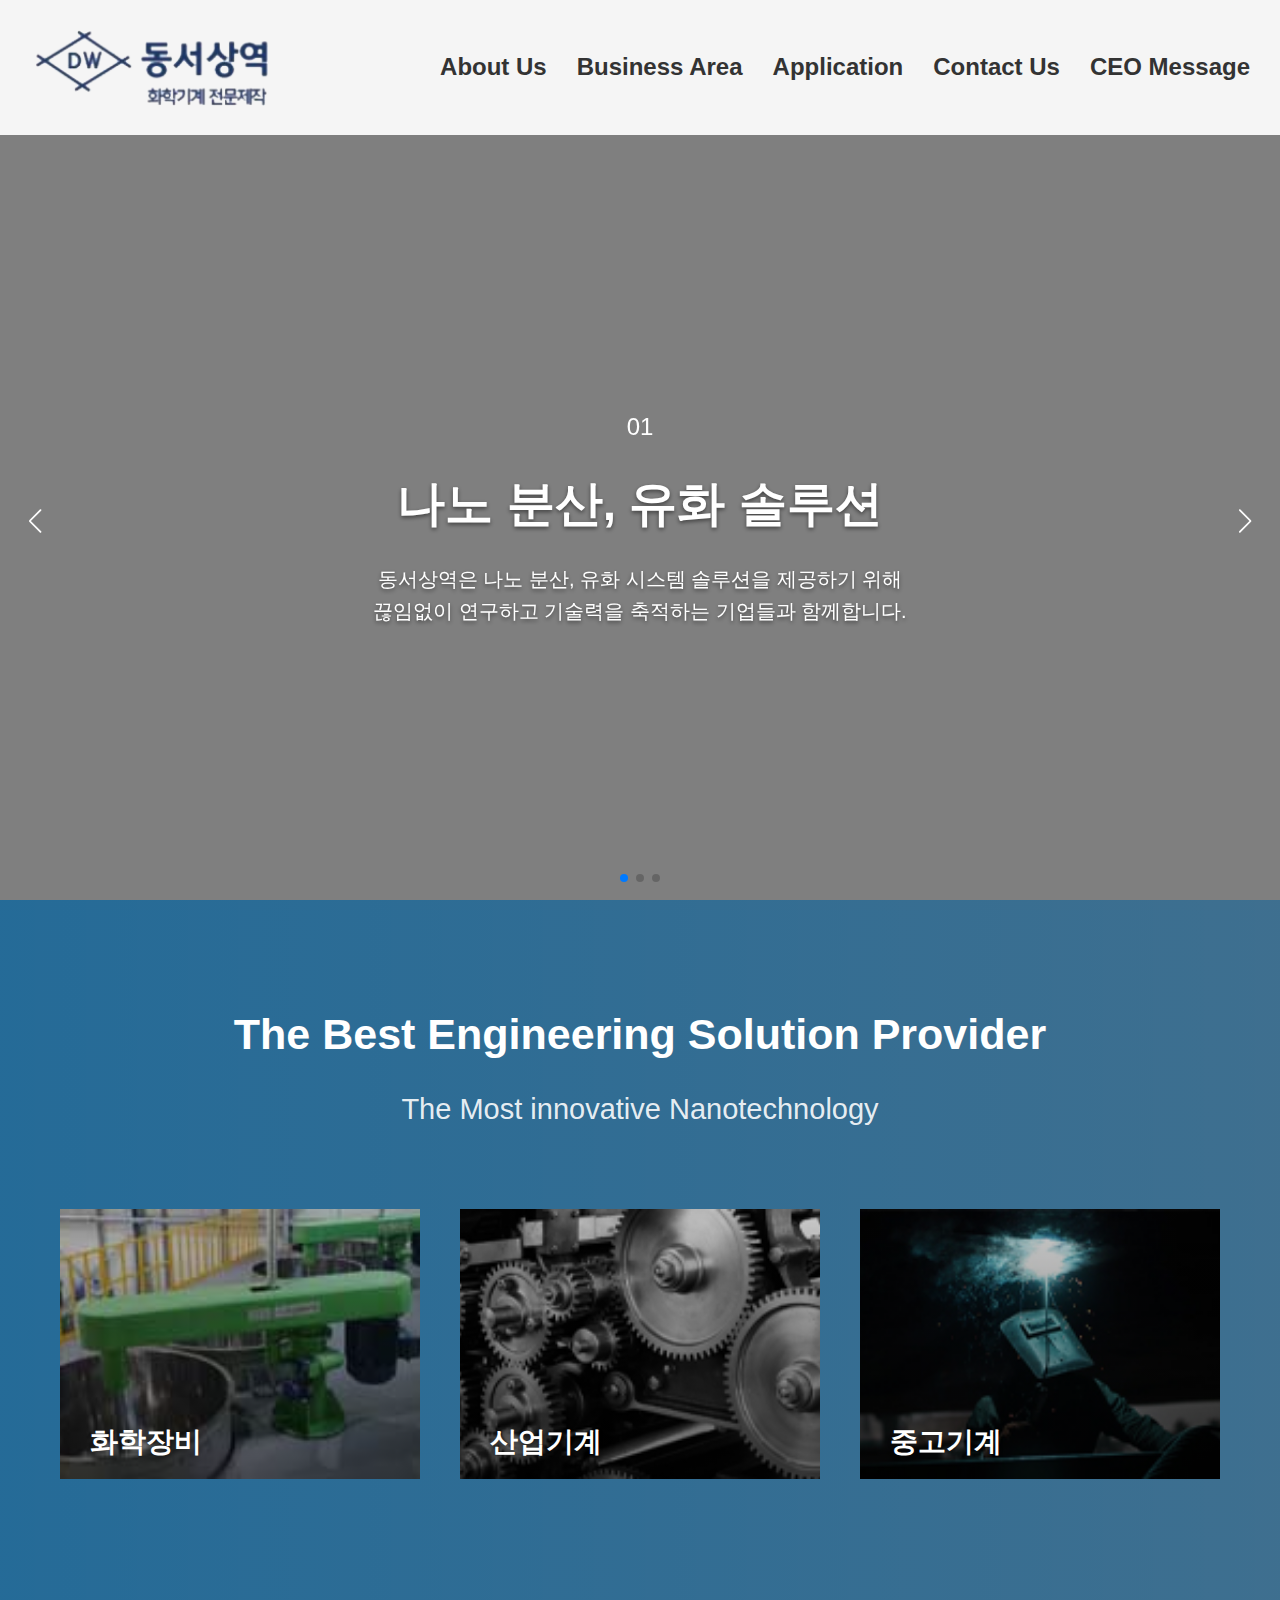
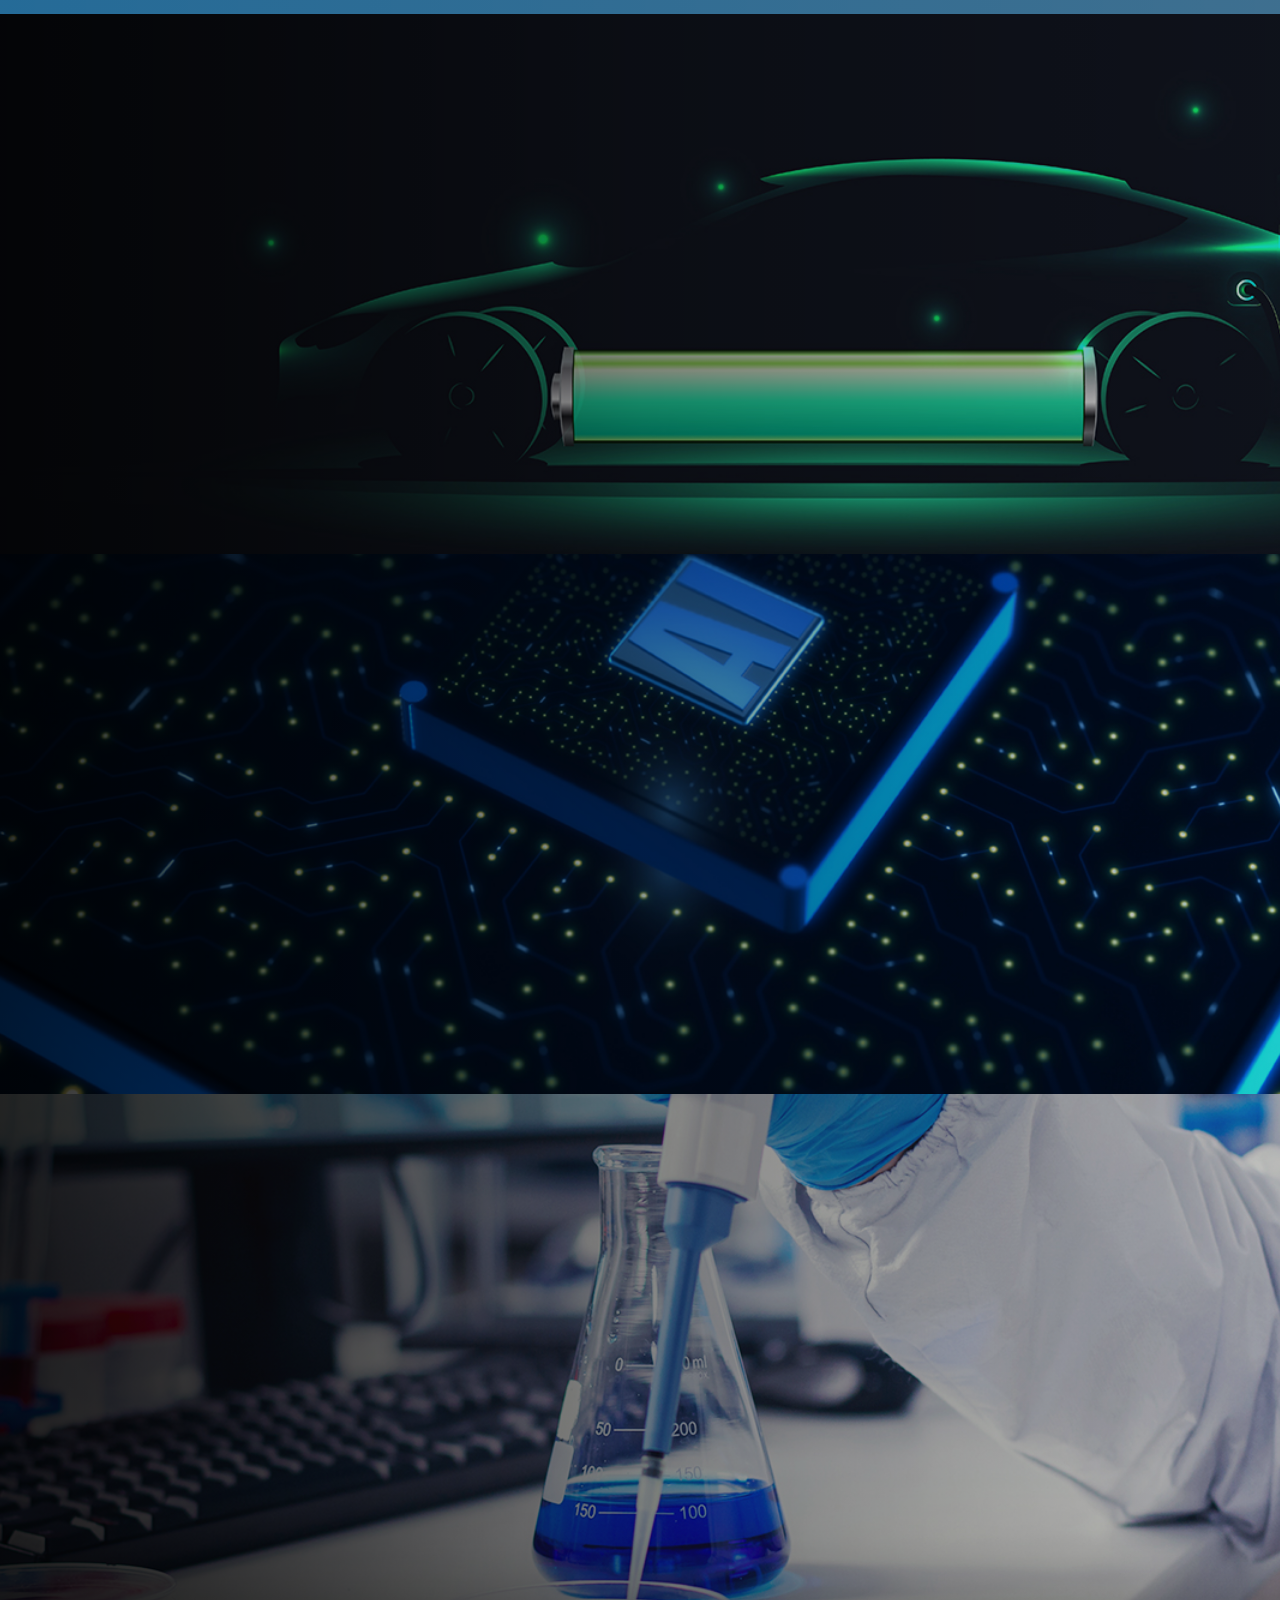
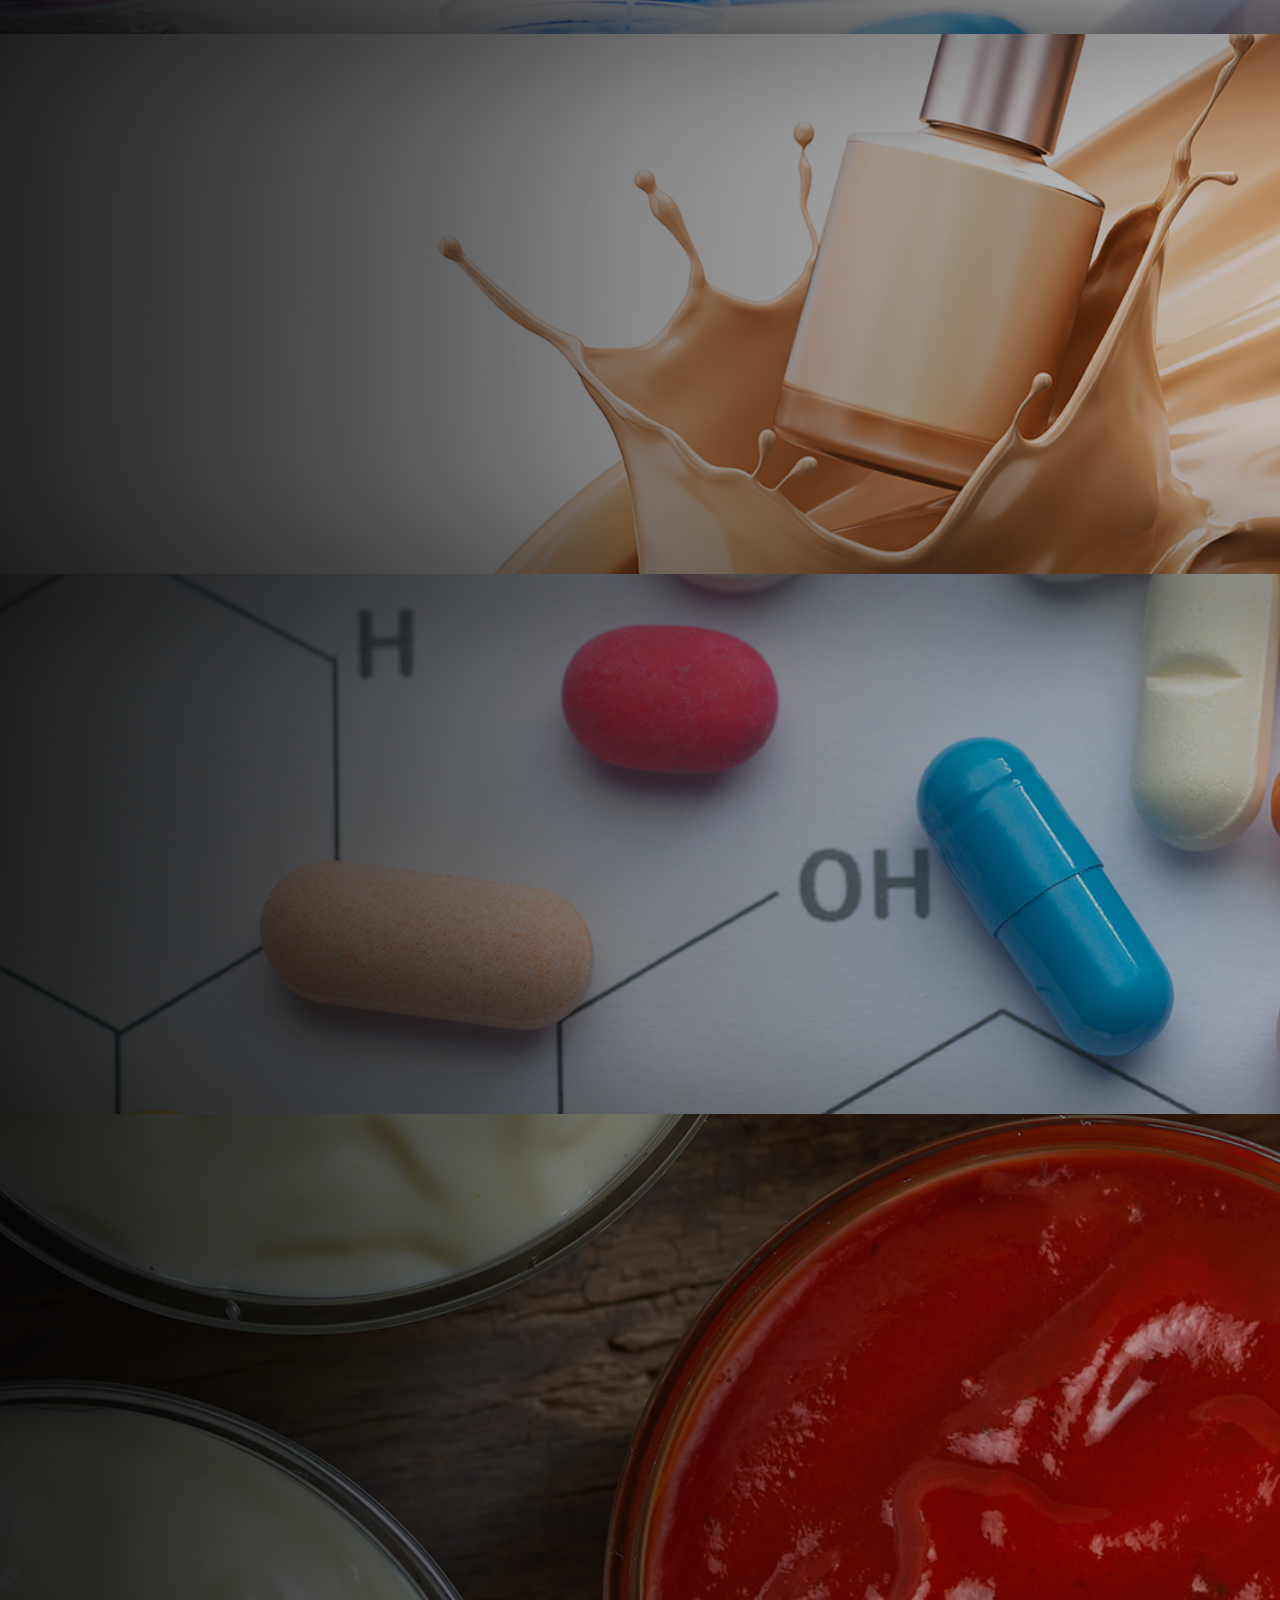
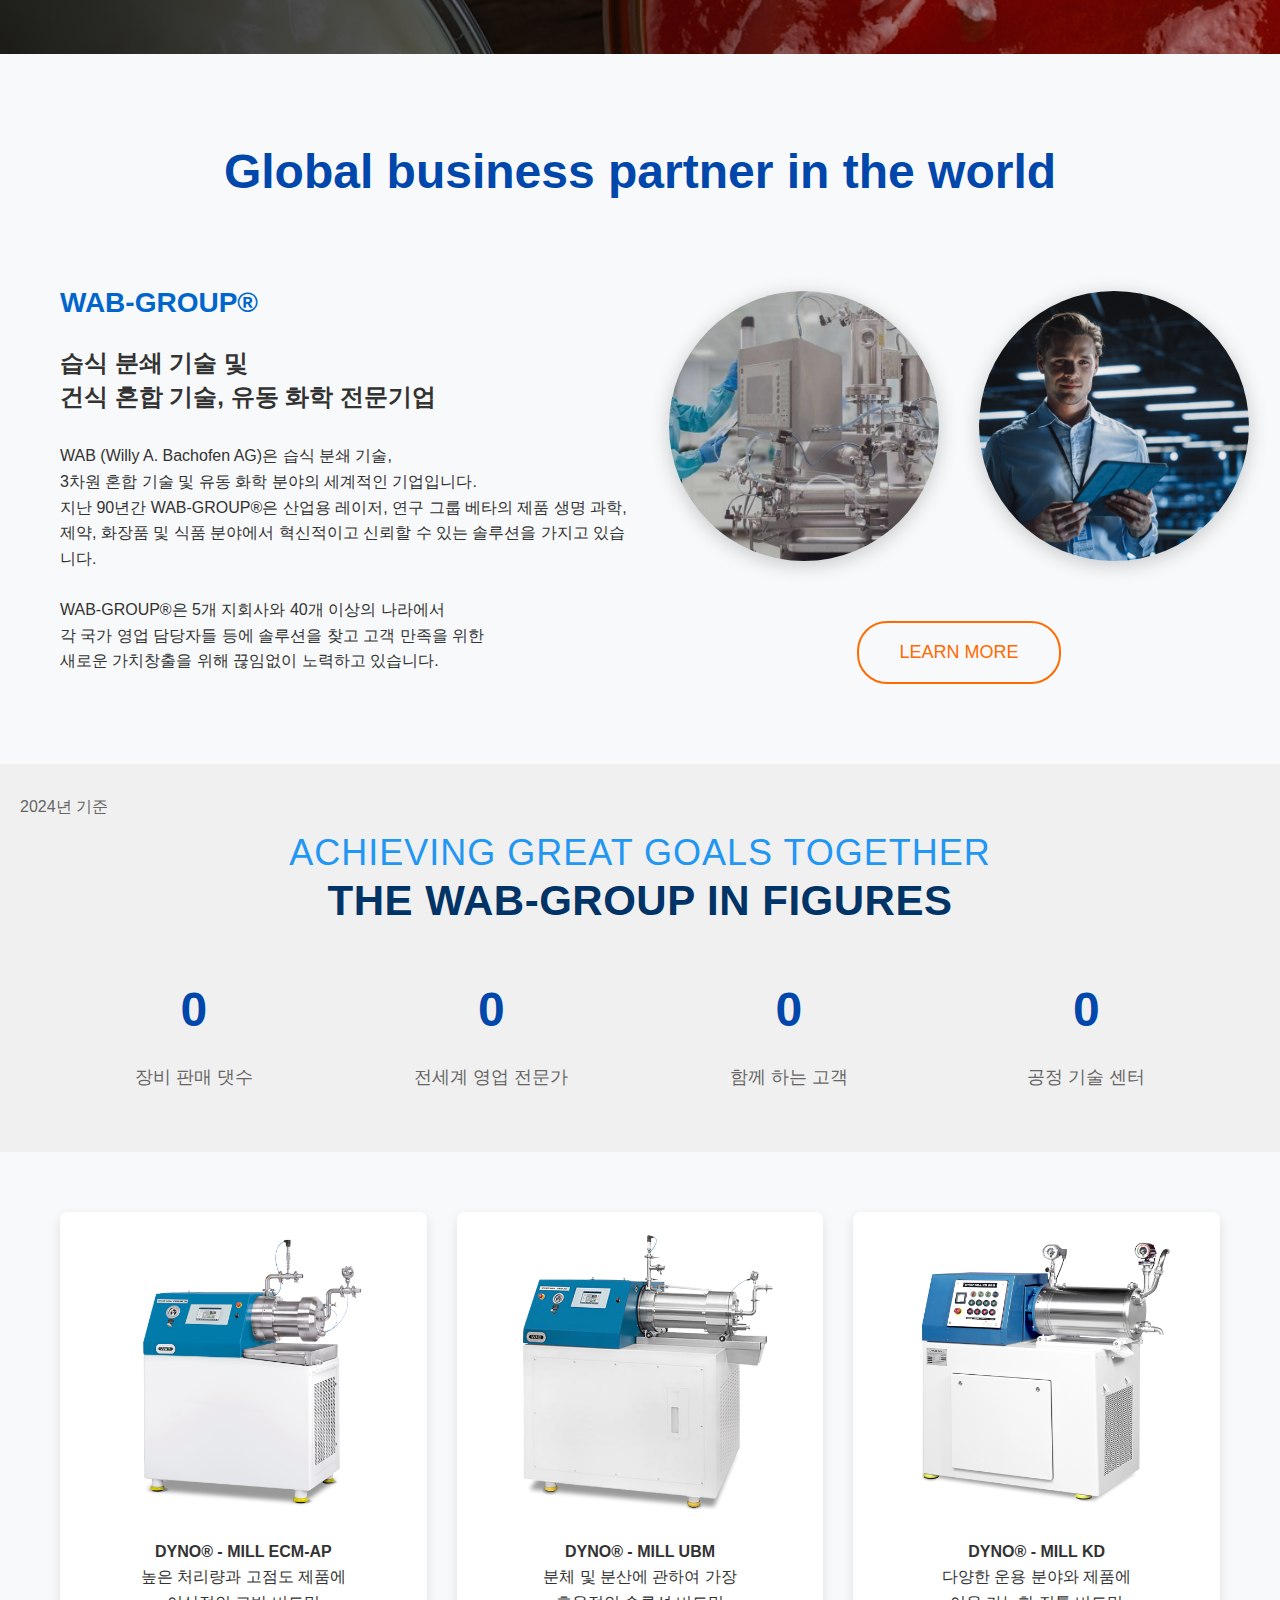
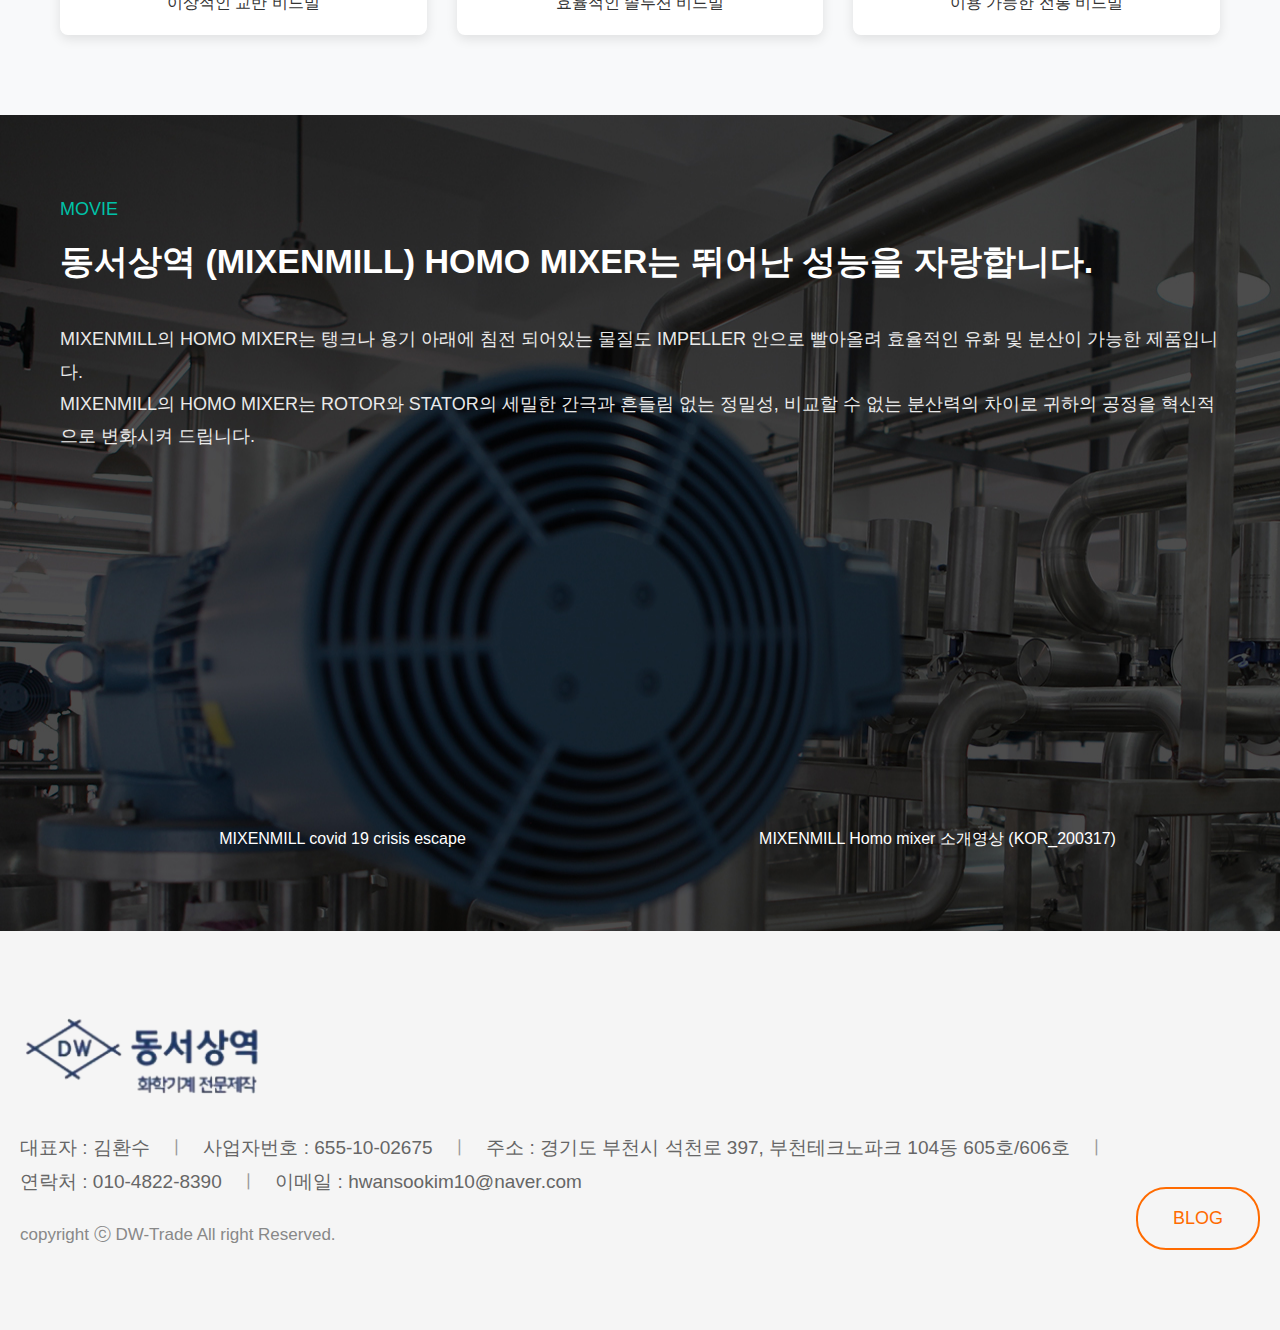
<file: index.html>
<!DOCTYPE html>
<html lang="ko">
<head>
    <meta charset="UTF-8">
    <meta name="viewport" content="width=device-width, initial-scale=1.0">
    <title>동서상역</title>
    <link rel="stylesheet" href="https://cdn.jsdelivr.net/npm/swiper@8/swiper-bundle.min.css">
    <link rel="stylesheet" href="styles.css">
</head>
<body>
    <!-- 헤더 영역 -->
    <header class="main-header">
        <div class="header-inner">
            <h1 class="logo">
                <a href="index.html">
                    <img src="img/logo.png" alt="동서상역">
                </a>
            </h1>
            <button class="menu-toggle">
                <span class="bar"></span>
                <span class="bar"></span>
                <span class="bar"></span>
            </button>
            <nav class="main-nav">
                <ul>
                    <li><a href="greeting.html#about">About Us</a></li>
                    <li><a href="#business">Business Area</a></li>
                    <li><a href="#company">Application</a></li>
                    <li><a href="#footer">Contact Us</a></li>
                    <li><a href="greeting.html#insa">CEO Message</a></li>
                </ul>
            </nav>
        </div>
    </header>

    <!-- 메인 배너 슬라이드 -->
    <section id="products" class="main-banner">
        <div class="swiper mainSwiper">
            <div class="swiper-wrapper">
                <!-- 슬라이드 1 -->
                <div class="swiper-slide">
                    <video class="slide-video" autoplay muted loop>
                        <source src="img/slide1.mp4" type="video/mp4">
                    </video>
                    <div class="slide-content">
                        <span class="slide-number">01</span>
                        <h2>나노 분산, 유화 솔루션</h2>
                        <p>동서상역은 나노 분산, <span class="mobile-br"></span>유화 시스템 솔루션을 제공하기 위해<br>
                        끊임없이 연구하고 기술력을 축적하는<span class="mobile-br"></span> 기업들과 함께합니다.</p>
                    </div>
                </div>
                <!-- 슬라이드 2 -->
                <div class="swiper-slide">
                    <video class="slide-video" autoplay muted loop>
                        <source src="img/slide3_.mp4" type="video/mp4">
                    </video>
                    <div class="slide-content">
                        <span class="slide-number">02</span>
                        <h2>공정 시간, 속도 개선</h2>
                        <p>제품의 강력한 성능을 통한 <span class="mobile-br"></span>공정 시간 및 속도 개선으로<br>
                        이산화탄소 배출권을 확보해 <span class="mobile-br"></span>지구 환경을 보존합니다.</p>
                    </div>
                </div>
                <!-- 슬라이드 3 -->
                <div class="swiper-slide">
                    <video class="slide-video" autoplay muted loop>
                        <source src="img/slide4.mp4" type="video/mp4">
                    </video>
                    <div class="slide-content">
                        <span class="slide-number">03</span>
                        <h2>지속 가능한 세상을 만들다</h2>
                        <p>고객의 공정개선 효과를 통한 <span class="mobile-br"></span>에너지 세이빙으로 이산화탄소의 배출량 감소와<br>
                        탄소배출권 확보로 지구 환경 보존을 실현합니다.</p>
                    </div>
                </div>
            </div>
            <div class="swiper-pagination"></div>
            <div class="swiper-button-next"></div>
            <div class="swiper-button-prev"></div>
        </div>
    </section>

    <!-- 메인 배너 다음에 추가 -->
    <section id="business" class="intro-section">
        <div class="container">
            <div class="intro-header">
                <h2>The Best Engineering Solution Provider</h2>
                <p>The Most innovative Nanotechnology</p>
            </div>
            <div class="category-grid">
                <div class="category-item">
                    <div class="category-image">
                        <img src="img/chemical-equipment.jpg" alt="화학장비">
                        <div class="category-overlay"></div>
                    </div>
                    <h3>화학장비</h3>
                </div>
                <div class="category-item">
                    <div class="category-image">
                        <img src="img/industrial-machinery.jpg" alt="산업기계">
                        <div class="category-overlay"></div>
                    </div>
                    <h3>산업기계</h3>
                </div>
                <div class="category-item">
                    <div class="category-image">
                        <img src="img/used-machinery.jpg" alt="고기계">
                        <div class="category-overlay"></div>
                    </div>
                    <h3>중고기계</h3>
                </div>
            </div>
        </div>
    </section>

    <section id="company" class="applications">
        <!-- Secondary Cell -->
        <div class="app-item">
            <div class="app-content">
                <span class="app-number">APPLICATION 01</span>
                <h3>SECONDARY CELL</h3>
                <p>미래 에너지 산업의 핵심이 되고 있는 2차전지 음극제, 양극제 등을<br>
                동서상역의 안정적인 분쇄 및 분산 기술로 고품질 원료를 제조할 수 있습니다.</p>
            </div>
            <img src="img/1.jpg" alt="Secondary Cell">
        </div>

        <!-- Electronic Material -->
        <div class="app-item">
            <div class="app-content">
                <span class="app-number">APPLICATION 02</span>
                <h3>ELECTRONIC MATERIAL</h3>
                <p>전기 재료 분야의 제품 품질을 좌우하는 것은 원료의 안정된 분산입니다. <br>
                    동서상역의 제품은 전기재료의 고점도 물질 분산에 탁월합니다.</p>
            </div>
            <img src="img/2.jpg" alt="Electronic Material">
        </div>

        <!-- Chemical -->
        <div class="app-item">
            <div class="app-content">
                <span class="app-number">APPLICATION 03</span>
                <h3>CHEMICAL</h3>
                <p>화학 산업 공정에서 고품질 분산 입자의 크기가 품질을 좌우하게 됩니다.<br>
                    동서상역의 제품은 기술력을 인정받아<br>
                    화학 산업 분야에서 다양하게 사용되고 있습니다.</p>
            </div>
            <img src="img/3.jpg" alt="Chemical">
        </div>

        <!-- Cosmetic -->
        <div class="app-item">
            <div class="app-content">
                <span class="app-number">APPLICATION 04</span>
                <h3>COSMETIC</h3>
                <p>화장품 제조에서 좋은 성능의 유화 및 분산기로 균일하게 잘 섞인 제품은<br>
                    유통 과정 중 층 분리를 예방하고 제품의 품질을 향상시킬 수 있습니다.</p>
            </div>
            <img src="img/4.jpg" alt="Cosmetic">
        </div>

        <!-- Bio·Pharma -->
        <div class="app-item">
            <div class="app-content">
                <span class="app-number">APPLICATION 05</span>
                <h3>BIO·PHARMA</h3>
                <p>동서상역이 수입하는 WAB-GROUP® 제약산업 장비는<br>
                    EHEDG(유럽 위생 설계 그룹) 가이드에 따라 설계되었으며,<br>
                    위생적 디자인(Clean-In-Place/Sterilization-In-Place)과<br>
                    제조에대한 GMP(우수 의약품 제조) / 
                    <br>FDA(식품 위생과 약품에 관한법률) 준수합니다.</p>
            </div>
            <img src="img/5.jpg" alt="Bio·Pharma">
        </div>

        <!-- Food -->
        <div class="app-item">
            <div class="app-content">
                <span class="app-number">APPLICATION 06</span>
                <h3>FOOD</h3>
                <p>동서상역 제품은 식품 산업의 안정된 유화 및 용해 혼합 공정에서 사용할 수 있습니다.<br>
                    국내 HACCP 및 GMP 기준에 맞는 여러 식품 업체에서 각광을 받고 있습니다</p>
            </div>
            <img src="img/6.jpg" alt="Food">
        </div>
    </section>

    <section class="wab-section">
        <div class="container">
            <h2 class="section-title">Global business partner in the world</h2>
            
            <div class="wab-intro">
                <div class="wab-text">
                    <h3 class="wab-title">WAB-GROUP®</h3>
                    <h4 class="wab-subtitle">습식 분쇄 기술 및<br>건식 혼합 기술, 유동 화학 전문기업</h4>
                    <p>WAB (Willy A. Bachofen AG)은 습식 분쇄 기술,<br>
                    3차원 혼합 기술 및 유동 화학 분야의 <span class="mobile-br"></span> 세계적인 기업입니다.<span class="mobile-br"></span><br>
                    지난 90년간 WAB-GROUP®은 산업용 레이저, <span class="mobile-br"></span>연구 그룹 베타의 제품 생명 과학,
                    <br>제약, 화장품 및 식품 분야에서 혁신적이고 <span class="mobile-br"></span>신뢰할 수 있는 솔루션을 가지고 있습니다.</p>
                    <p><br>WAB-GROUP®은 5개 지회사와 40개 이상의 나라에서 <br>
                    각 국가 영업 담당자들 등에 솔루션을 찾고 <span class="mobile-br"></span>고객 만족을 위한
                    <br>새로운 가치창출을 위해 끊임없이 노력하고 있습니다.</p>
                </div>
                <div class="wab-image">
                    <div class="image-container">
                        <div class="circle-image">
                            <img src="img/WABmain.jpg" alt="WBA Main">
                        </div>
                        <div class="circle-image">
                            <img src="img/wab1.jpg" alt="WAB 전문가">
                        </div>
                    </div>
                    <div class="learn-more-btn">
                        <a href="https://blog.naver.com/hwansookim10" target="_blank">LEARN MORE</a>
                    </div>
                </div>
            </div>
    
            <div class="wab-stats">
                <div class="stats-header">
                    <span class="stats-year">2024년 기준</span>
                    <h3>ACHIEVING GREAT GOALS TOGETHER</h3>
                    <h4>THE WAB-GROUP IN FIGURES</h4>
                </div>
                <div class="stats-grid">
                    <div class="stat-item">
                        <span class="number" data-value="26950">0</span>
                        <span class="label">장비 판매 댓수</span>
                    </div>
                    <div class="stat-item">
                        <span class="number" data-value="42">0</span>
                        <span class="label">전세계 영업 전문가</span>
                    </div>
                    <div class="stat-item">
                        <span class="number" data-value="10000">0</span>
                        <span class="label">함께 하는 고객</span>
                    </div>
                    <div class="stat-item">
                        <span class="number" data-value="6">0</span>
                        <span class="label">공정 기술 센터</span>
                    </div>
                </div>
            </div>
    
            <div class="wab-products">
                <div class="product-grid">
                    <div class="product-item">
                        <img src="img/wab2.png" alt="DYNO® - MILL ECM-AP">
                        <h4>DYNO® - MILL ECM-AP</h4>
                        <p>높은 처리량과 고점도 제품에<br>이상적인 교반 비드밀</p>
                    </div>
                    <div class="product-item">
                        <img src="img/wab3.png" alt="DYNO® - MILL UBM">
                        <h4>DYNO® - MILL UBM</h4>
                        <p>분체 및 분산에 관하여 가장<br>효율적인 솔루션 비드밀</p>
                    </div>
                    <div class="product-item">
                        <img src="img/wab4.png" alt="DYNO® - MILL KD">
                        <h4>DYNO® - MILL KD</h4>
                        <p>다양한 운용 분야와 제품에<br>이용 가능한 전통 비드밀</p>
                    </div>
                </div>
            </div>
        </div>
    </section>
    <!-- MOVIE 섹션 추가 -->
    <section class="movie-section" style="background-image: url('img/back1.jpg')">
        <div class="container">
            <div class="content-wrap">
                <div class="text-content">
                    <span class="mini-title">MOVIE</span>
                    <h2 style="font-size: 34px;">동서상역 (MIXENMILL) <span class="mobile-br"></span> HOMO MIXER는 뛰어난 성능을 자랑합니다.</h2>
                    <p class="description">
                        MIXENMILL의 HOMO MIXER는 탱크나 용기 아래에 침전 되어있는 물질도 IMPELLER 안으로 빨아올려 효율적인 유화 및 분산이 가능한 제품입니다.<span class="mobile-br"></span><br>
                        MIXENMILL의 HOMO MIXER는 ROTOR와 <span class="mobile-br"></span>STATOR의 세밀한 간극과 흔들림 없는 정밀성, <span class="mobile-br"></span>비교할 수 없는 분산력의 차이로 <span class="mobile-br"></span>귀하의 공정을 혁신적으로 변화시켜 드립니다.
                    </p>
                </div>

                <div class="video-content">
                    <div class="video-grid">
                        <div class="video-item">
                            <div class="video-wrapper">
                                <iframe 
                                    src="https://www.youtube.com/embed/RM5zkVU379s" 
                                    title="YouTube video player" 
                                    frameborder="0" 
                                    allow="accelerometer; autoplay; clipboard-write; encrypted-media; gyroscope; picture-in-picture" 
                                    allowfullscreen></iframe>
                            </div>
                            <p class="video-title">MIXENMILL covid 19 crisis escape</p>
                        </div>
                        <div class="video-item">
                            <div class="video-wrapper">
                                <iframe 
                                    src="https://www.youtube.com/embed/BWIzg1audwo" 
                                    title="YouTube video player" 
                                    frameborder="0" 
                                    allow="accelerometer; autoplay; clipboard-write; encrypted-media; gyroscope; picture-in-picture" 
                                    allowfullscreen></iframe>
                            </div>
                            <p class="video-title">MIXENMILL Homo mixer 소개영상 (KOR_200317)</p>
                        </div>
                    </div>
                </div>
            </div>
        </div>
    </section>

    <footer id="footer" class="main-footer">
        <div class="footer-content">
            <h2 class="footer-logo">
                <a href="index.html">
                    <img src="img/logo.png" alt="동서상역">
                </a>
            </h2>
            <div class="footer-info">
                <span class="info-text">대표자 : 김환수</span>
                <span class="info-divider">ㅣ</span>
                <span class="info-text">사업자번호 : 655-10-02675</span>
                <span class="info-divider">ㅣ</span>
                <span class="info-text">주소 : 경기도 부천시 석천로 397, 부천테크노파크 104동 605호/606호</span>
                <span class="info-divider">ㅣ</span>
                <br>
                <span class="info-text">연락처 : 010-4822-8390</span>
                <span class="info-divider">ㅣ</span>
                <span class="info-text">이메일 : hwansookim10@naver.com</span>
                <div class="copyright">copyright ⓒ DW-Trade All right Reserved.</div>
            </div>
            <div class="footer-blog-btn">
                <a href="https://blog.naver.com/hwansookim10" target="_blank">BLOG</a>
            </div>
        </div>
    </footer>

    <script src="https://cdn.jsdelivr.net/npm/swiper@8/swiper-bundle.min.js"></script>
    <script src="main.js"></script>
</body>
</html>
</file>
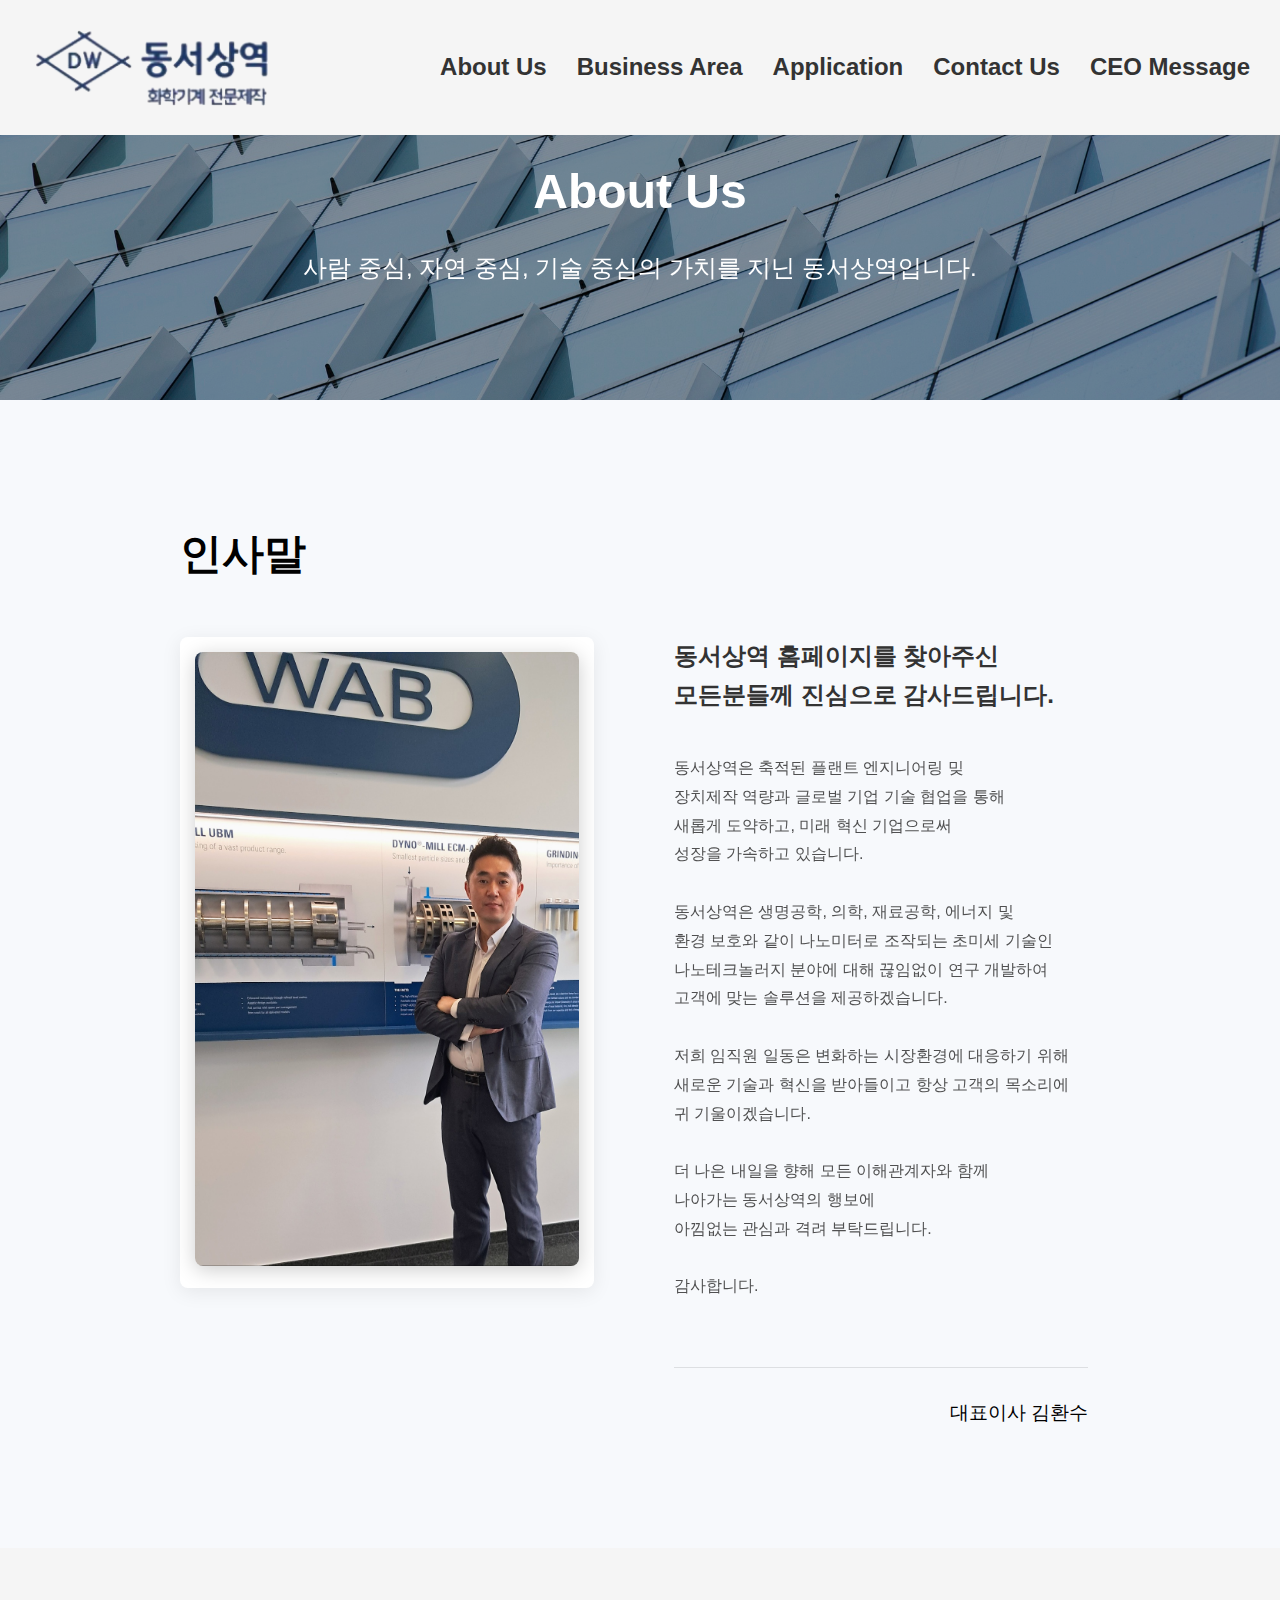
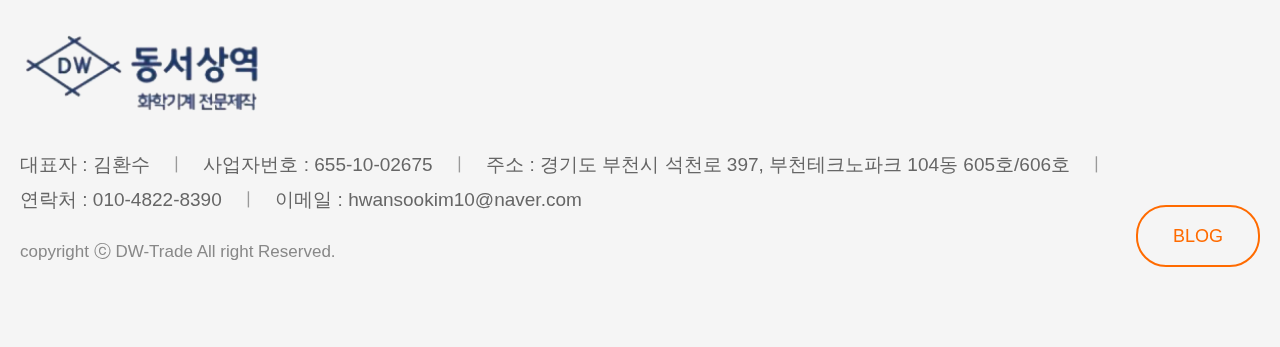
<file: greeting.html>
<!DOCTYPE html>
<html lang="ko">
<head>
    <meta charset="UTF-8">
    <meta name="viewport" content="width=device-width, initial-scale=1.0">
    <title>인사말 - 동서상역</title>
    <link rel="stylesheet" href="styles.css">
</head>
<body>
    <!-- 헤더 영역 -->
    <header class="main-header">
        <div class="header-inner">
            <h1 class="logo">
                <a href="index.html">
                    <img src="img/logo.png" alt="동서상역">
                </a>
            </h1>
            <button class="menu-toggle">
                <span class="bar"></span>
                <span class="bar"></span>
                <span class="bar"></span>
            </button>
            <nav class="main-nav">
                <ul>
                    <li><a href="#about">About Us</a></li>
                    <li><a href="index.html#business">Business Area</a></li>
                    <li><a href="index.html#company">Application</a></li>
                    <li><a href="index.html#footer">Contact Us</a></li>
                    <li><a href="#insa">CEO Message</a></li>
                </ul>
            </nav>
        </div>
    </header>

    <!-- 헤더 다음에 추가 -->
    <section id="about"class="about-banner">
        <div class="banner-content">
            <h2 class="banner-title">About Us</h2>
            <p class="banner-text">사람 중심, 자연 중심, 기술 중심의 가치를 지닌<span class="mobile-br"></span> 동서상역입니다.</p>
        </div>
    </section>

    <section id="insa" class="greeting-section">
        <div class="container">
            <div class="greeting-content">
                <div class="greeting-header">
                    <h2 class="greeting-title" style="text-align: left;">인사말</h2>
                </div>
                
                <div class="greeting-flex-container">
                    <div class="greeting-image">
                        <img src="img/ceo.jpg" alt="CEO 이미지">
                    </div>
                    
                    <div class="greeting-text">
                        <p class="greeting-intro">
                            동서상역 홈페이지를 찾아주신<br>
                            모든분들께 진심으로 감사드립니다.
                        </p>
                        
                        <div class="greeting-body">
                            <p>동서상역은 축적된 플랜트 엔지니어링 밎 
                            <br>장치제작 역량과 글로벌 기업 기술 협업을 통해
                            <br>새롭게 도약하고, 미래 혁신 기업으로써
                            <br>성장을 가속하고 있습니다.</p>
                            <br>
                            <p>동서상역은 생명공학, 의학, 재료공학, 에너지 및 
                            <br>환경 보호와 같이 나노미터로 조작되는 초미세 기술인
                            <br>나노테크놀러지 분야에 대해 끊임없이 연구 개발하여<br>
                            고객에 맞는 솔루션을 제공하겠습니다.</p>
                            
                            <p><br>저희 임직원 일동은 변화하는 시장환경에 대응하기 위해
                            <br>새로운 기술과 혁신을 받아들이고 항상 고객의 목소리에
                            <br>귀 기울이겠습니다.</p>
                            
                            <p><br>더 나은 내일을 향해 모든 이해관계자와 함께
                            <br>나아가는 동서상역의 행보에 
                            <br>아낌없는 관심과 격려 부탁드립니다.<br>
                            <br>감사합니다.    </div><br>
                        
                        <div class="greeting-signature">
                            <p class="ceo-name"><br>대표이사 김환수</p>
                        </div>
                    </div>
                </div>
            </div>
        </div>
    </section>

    <!-- 푸터 위에 스크립트 추가 -->
    <script>
        document.addEventListener('DOMContentLoaded', function() {
            // 햄버거 메뉴 토글
            const menuToggle = document.querySelector('.menu-toggle');
            const mainNav = document.querySelector('.main-nav');
            
            menuToggle.addEventListener('click', function() {
                this.classList.toggle('active');
                mainNav.classList.toggle('active');
            });

            // 메뉴 링크 클릭시 메뉴 닫기
            const menuLinks = document.querySelectorAll('.main-nav a');
            menuLinks.forEach(link => {
                link.addEventListener('click', () => {
                    menuToggle.classList.remove('active');
                    mainNav.classList.remove('active');
                });
            });

            // 스크롤 시 메뉴 닫기
            window.addEventListener('scroll', () => {
                if (mainNav.classList.contains('active')) {
                    menuToggle.classList.remove('active');
                    mainNav.classList.remove('active');
                }
            });
        });
    </script>

<footer id="footer" class="main-footer">
    <div class="footer-content">
        <h2 class="footer-logo">
            <a href="index.html">
                <img src="img/logo.png" alt="동서상역">
            </a>
        </h2>
        <div class="footer-info">
            <span class="info-text">대표자 : 김환수</span>
            <span class="info-divider">ㅣ</span>
            <span class="info-text">사업자번호 : 655-10-02675</span>
            <span class="info-divider">ㅣ</span>
            <span class="info-text">주소 : 경기도 부천시 석천로 397, 부천테크노파크 104동 605호/606호</span>
            <span class="info-divider">ㅣ</span>
            <br>
            <span class="info-text">연락처 : 010-4822-8390</span>
            <span class="info-divider">ㅣ</span>
            <span class="info-text">이메일 : hwansookim10@naver.com</span>
            <div class="copyright">copyright ⓒ DW-Trade All right Reserved.</div>
        </div>
        <div class="footer-blog-btn">
            <a href="https://blog.naver.com/hwansookim10" target="_blank">BLOG</a>
        </div>
    </div>
</footer>

</body>
</html>
</file>
<file: styles.css>
:root {
    --primary-color: #0047AB;
    --secondary-color: #00254d;
    --accent-color: #4CAF50;
    --text-light: #ffffff;
    --text-dark: #333333;
    --mint-hover: #00c2a8;
    --light-gray: #f5f5f5;     /* 헤더/푸터 배경색 */
    --light-blue: #f7f9fc;     /* 섹션 배경색 1 */
    --off-white: #fafafa;      /* 섹션 배경색 2 */
}

/* 리셋 및 기본 스타일 */
* {
    margin: 0;
    padding: 0;
    box-sizing: border-box;
}

body {
    font-family: 'Noto Sans KR', sans-serif;
    line-height: 1.6;
    color: #333;
}

/* 컨테이너 */
.container {
    max-width: 1200px;
    margin: 0 auto;
    padding: 0 20px;
    width: 100%;
}

/* 헤더 스타일 */
.main-header {
    position: fixed;
    top: 0;
    left: 0;
    width: 100%;
    background-color: var(--light-gray);
    z-index: 1000;
    height: 135px;
    padding: 0;
}

.header-inner {
    max-width: 1400px;
    margin: 0 auto;
    padding: 0 30px;
    height: 100%;
    display: flex;
    justify-content: space-between;
    align-items: center;
}

.logo {
    margin: 0;
    padding: 0;
}

.logo img {
    height: 90px;
    width: auto;
    display: block;
}

.main-nav ul {
    display: flex;
    list-style: none;
    gap: 30px;
}

.main-nav a {
    color: var(--text-dark);
    text-decoration: none;
    font-size: 24px;
    transition: color 0.3s ease;
    font-weight: 700;
}

.main-nav a:hover {
    color: #000;
}

/* 히어로 섹션 */
.hero {
    padding-top: 60px; /* 헤더 높이만큼 패딩 추가 */
    background-color: #f5f5f5;
}

.hero-content {
    display: flex;
    gap: 40px;
    padding: 60px 0;
}

.hero-image,
.hero-text {
    flex: 1;
}

/* 비디오 섹션 */
.video-section {
    background-color: #001f3f;
    color: #fff;
    padding: 80px 0;
}

.video-wrapper {
    margin-top: 40px;
    position: relative;
    padding-bottom: 56.25%; /* 16:9 비율 */
    height: 0;
    overflow: hidden;
}

.video-wrapper iframe {
    position: absolute;
    top: 0;
    left: 0;
    width: 100%;
    height: 100%;
}

/* 반응형 디자인 */
@media (max-width: 768px) {
    .header-inner {
        padding: 0 15px;
    }

    .logo img {
        height: 50px; /* 모바일에서 로고 크기 조정 (필요에 따라 수정) */
    }

    .main-nav a {
        font-size: 14px;
    }

    .hero-content {
        flex-direction: column;
        padding: 40px 0;
    }
}

/* 기존 CSS 유지하고 추가 */

.main-banner {
    padding-top: 135px; /* 헤더 높이만큼 */
    height: 100vh;
    position: relative;
}

.swiper {
    width: 100%;
    height: 100%;
}

.swiper-slide {
    position: relative;
    overflow: hidden;
}

/* 비디 마스크 처리 */
.swiper-slide::after {
    content: '';
    position: absolute;
    top: 0;
    left: 0;
    width: 100%;
    height: 100%;
    background: rgba(0, 0, 0, 0.3); /* 마스크 투명도 조정 */
    z-index: 1;
}

.slide-video {
    position: absolute;
    top: 0;
    left: 0;
    width: 100%;
    height: 100%;
    object-fit: cover;
}

/* 콘텐츠 중앙 정렬 및 스타일 개선 */
.slide-content {
    position: absolute;
    top: 50%;
    left: 50%;
    transform: translate(-50%, -50%);
    text-align: center;
    width: 100%;
    max-width: 1200px;
    padding: 0 20px;
    z-index: 2;
}

.slide-number {
    display: block;
    font-size: 24px;
    margin-bottom: 20px;
    color: #fff;
}

.slide-content h2 {
    font-size: 48px;
    margin-bottom: 20px;
    color: #fff;
}

.slide-content p {
    font-size: 20px;
    line-height: 1.6;
    color: #fff;
}

/* 모바일 반응형 */
@media (max-width: 768px) {
    .slide-content {
        padding: 0 15px;
    }
    
    .slide-content h2 {
        font-size: 32px;
    }
    
    .slide-content p {
        font-size: 16px;
    }
}

/* 네비게이션 스타일 */
.swiper-button-next,
.swiper-button-prev {
    color: #fff;
    width: 50px;
    height: 50px;
}

.swiper-button-next:after,
.swiper-button-prev:after {
    font-size: 24px;
}

/* 모바일에서 네비게이션 버튼 크기 조정 */
@media (max-width: 768px) {
    .swiper-button-next,
    .swiper-button-prev {
        width: 30px;
        height: 30px;
        transform: translateX(0); /* X축 이동 제거 */
    }

    .swiper-button-next:after,
    .swiper-button-prev:after {
        font-size: 16px; /* 화살표 크기 축소 */
    }

    .swiper-button-next {
        right: 5px; /* 오른쪽 여백 축소 */
    }

    .swiper-button-prev {
        left: 5px; /* 왼쪽 여백 축소 */
    }

    /* 페이지네이션 위치 조정 */
    .swiper-pagination {
        bottom: 10px !important;
    }

    .swiper-pagination-bullet {
        width: 6px;
        height: 6px;
        margin: 0 4px !important;
    }
}

/* 응형 인 */
@media (max-width: 768px) {
    .slide-content h2 {
        font-size: 32px;
        margin-bottom: 20px;
    }
    
    .slide-content p {
        font-size: 16px;
        padding: 0 20px;
    }
    
    .slide-number {
        font-size: 20px;
        margin-bottom: 15px;
    }
}

/* 기존 CSS에 추가 */
.intro-section,
.solution-section {
    position: relative;
    background-image: url('img/background.jpeg');
    background-size: cover;
    background-position: center;
    background-attachment: fixed; /* 패럴랙스 효과 */
    padding: 80px 0;
}

/* 그라데이션 오버레이 */
.intro-section::before,
.solution-section::before {
    content: '';
    position: absolute;
    top: 0;
    left: 0;
    width: 100%;
    height: 100%;
    background: linear-gradient(90deg, 
        rgba(0, 82, 134, 0.85) 0%, 
        rgba(0, 65, 107, 0.75) 100%
    );
    z-index: 1;
}

/* 컨텐츠를 오버레이 위로 올리기 */
.intro-section .container,
.solution-section .container {
    position: relative;
    z-index: 2;
}

.intro-header {
    text-align: center;
    margin-bottom: 50px;
}

.intro-header h2 {
    font-size: 43px;
    color: #ffffff;
    margin-bottom: 20px;
}

.intro-header p {
    font-size: 29px;
    color: rgba(255, 255, 255, 0.9);
    line-height: 1.4;
}

.category-grid {
    display: grid;
    grid-template-columns: repeat(3, 1fr);
    gap: 40px;
    margin-top: 80px;
    width: 100%;
}

.category-item {
    position: relative;
    width: 100%;
    margin-bottom: 20px;
}

.category-image {
    position: relative;
    width: 100%;
    padding-bottom: 75%;
    height: 0;
    overflow: hidden;
    margin-bottom: 15px;
}

.category-image img {
    position: absolute;
    top: 0;
    left: 0;
    width: 100%;
    height: 100%;
    object-fit: cover;
    transition: transform 0.3s ease;
}

.category-overlay {
    position: absolute;
    top: 0;
    left: 0;
    width: 100%;
    height: 100%;
    background: linear-gradient(
        to bottom,
        rgba(0, 0, 0, 0.2),
        rgba(0, 0, 0, 0.6)
    );
    z-index: 1;
}

.category-item h3 {
    position: absolute;
    bottom: 30px;
    left: 30px;
    color: #ffffff;
    font-size: 28px;
    z-index: 2;
    margin: 0;
    text-shadow: 0 2px 4px rgba(0, 0, 0, 0.3);
}

/* 호버 효과 */
.category-item:hover .category-image img {
    transform: scale(1.05);
}

/* 반응형 */
@media (max-width: 768px) {
    .category-grid {
        grid-template-columns: 1fr;
        gap: 30px;
        margin-top: 40px;
    }
    
    .category-image {
        padding-bottom: 65%;
    }

    .intro-header h2 {
        font-size: 34px;
    }

    .intro-header p {
        font-size: 22px;
    }

    .category-item h3 {
        font-size: 24px;
        bottom: 20px;
        left: 20px;
    }
}

.achievement-section {
    background-color: var(--off-white);
    padding: 80px 0;
    color: var(--text-dark);
}

.achievement-content {
    display: flex;
    gap: 180px;
    max-width: 1000px;
    margin: 0 auto;
    padding: 0 20px;
    align-items: center;
}

.numbers-column {
    flex: 0 0 250px;
}

.number-item {
    display: flex;
    flex-direction: column;
    gap: 30px;
}

.number-wrap {
    display: flex;
    flex-direction: column;
    align-items: flex-start; /* 왼쪽 정렬 */
}

.big-number {
    font-size: 72px;
    font-weight: 700;
    line-height: 1;
    margin-bottom: 5px;
}

.number-text {
    font-size: 16px;
    letter-spacing: 2px;
    opacity: 0.8;
}

.text-column {
    flex: 1;
    max-width: 600px;
}

.subtitle {
    font-size: 20px;
    color: #00c2a8;
    margin-bottom: 20px;
    display: block;
}

.main-title {
    font-size: 42px;
    line-height: 1.3;
    margin-bottom: 30px;
}

.description {
    font-size: 18px;
    line-height: 1.8;
    opacity: 0.9;
}

/* 반응형 디자인 */
@media (max-width: 1024px) {
    .achievement-content {
        gap: 100px;
        padding: 0 40px;
    }
}

@media (max-width: 768px) {
    .achievement-section {
        padding: 60px 0;
    }

    .achievement-content {
        flex-direction: column;
        gap: 50px;
        padding: 0 20px;
    }

    .numbers-column {
        flex: none;
        flex-direction: row;
        justify-content: center;
        gap: 80px;
    }
}

.applications {
    background-color: var(--light-blue);
    color: var(--text-dark);
}

.app-item {
    position: relative;
    height: 60vh;
    display: flex;
    align-items: center;
    overflow: hidden;
}

.app-item img {
    position: absolute;
    top: 0;
    left: 0;
    width: 100%;
    height: 100%;
    object-fit: cover;
    z-index: 1;
}

.app-content {
    position: relative;
    z-index: 2;
    width: 100%;
    max-width: 1200px;
    margin: 0 auto;
    padding-left: 120px;
    opacity: 0;
    transform: translateX(-30px);
    animation: slideIn 0.8s ease forwards;
}

@keyframes slideIn {
    to {
        opacity: 1;
        transform: translateX(0);
    }
}

.app-number {
    display: block;
    color: #00c2a8;
    font-size: 20px;
    margin-bottom: 15px;
    letter-spacing: 2px;
    font-weight: 500;
}

.app-content h3 {
    font-size: 42px;
    font-weight: 700;
    margin-bottom: 20px;
    letter-spacing: -0.5px;
    color: #fff;
    text-shadow: 0 2px 4px rgba(0, 0, 0, 0.3);
}

.app-content p {
    font-size: 18px;
    line-height: 1.8;
    color: rgba(255, 255, 255, 0.95);
    text-shadow: 0 1px 3px rgba(0, 0, 0, 0.2);
    max-width: 800px;
    white-space: nowrap;
    overflow: visible;
}

/* 긴 텍스트를 위한 추가 스타일 */
.app-content p.long-text {
    white-space: normal;
    margin-top: 5px;
}

/* 오버레이 그라데이션 조정 */
.app-item::after {
    content: '';
    position: absolute;
    top: 0;
    left: 0;
    width: 100%;
    height: 100%;
    background: linear-gradient(to right, rgba(0,0,0,0.8) 0%, rgba(0,0,0,0.4) 50%, rgba(0,0,0,0.2) 100%);
    z-index: 1;
}

/* 반응형 디자 */
@media (max-width: 768px) {
    .app-content {
        padding-left: 40px;
    }
    
    .app-number {
        font-size: 18px;
    }
    
    .app-content h3 {
        font-size: 32px;
    }
    
    .app-content p {
        font-size: 16px;
        max-width: 80%;
    }
}

/* 반응형을 위한 미디어 쿼리 */
@media (max-width: 1024px) {
    .app-content p {
        white-space: normal;
    }
}

.mixer-info {
    background-color: var(--off-white);
    padding: 60px 0;
    color: var(--text-dark);
    display: flex;
    justify-content: center;
    align-items: center;
    min-height: 300px;
}

.info-content {
    display: flex;
    flex-direction: column;
    align-items: center;
    gap: 30px;
    text-align: center;
}

.title-wrap {
    display: flex;
    align-items: center;
    gap: 15px;
    justify-content: center;
}

.info-icon {
    width: 40px;
    height: auto;
}

.title-wrap h2 {
    font-size: 28px;
    font-weight: 500;
}

.info-content p {
    font-size: 18px;
    line-height: 1.8;
    opacity: 0.9;
    max-width: 1000px;
    margin: 0 auto;
}

/* 반응형 */
@media (max-width: 768px) {
    .mixer-info {
        padding: 40px 20px;
    }
    
    .info-content p {
        font-size: 16px;
    }
    
    .title-wrap h2 {
        font-size: 24px;
    }
}

.movie-section {
    background-color: #000080;
    padding: 80px 0;
    color: #fff;
}

.movie-container {
    max-width: 1400px;
    margin: 0 auto;
    padding: 0 40px;
}

.movie-content {
    display: flex;
    flex-direction: column;
    gap: 40px;
}

.movie-header {
    max-width: 800px;
}

.mini-title {
    font-size: 18px;
    color: #00c2a8;
    margin-bottom: 15px;
    display: block;
}

.movie-header h2 {
    font-size: 32px;
    font-weight: 700;
    margin-bottom: 20px;
    line-height: 1.4;
}

.movie-header p {
    font-size: 16px;
    line-height: 1.6;
    opacity: 0.9;
}

.video-grid {
    display: flex;
    gap: 30px;
}

.video-item {
    flex: 1;
}

.video-wrapper {
    position: relative;
    padding-bottom: 56.25%;
    height: 0;
    overflow: hidden;
}

.video-wrapper iframe {
    position: absolute;
    top: 0;
    left: 0;
    width: 100%;
    height: 100%;
    border: none;
}

.video-title {
    margin-top: 15px;
    text-align: center;
    font-size: 16px;
}

@media (max-width: 1024px) {
    .video-grid {
        flex-direction: column;
    }
    
    .movie-content {
        flex-direction: column;
    }
    
    .movie-image,
    .movie-text {
        width: 100%;
    }
}

@media (max-width: 768px) {
    .movie-header h2,
    .solution-text h2 {
        font-size: 32px;
    }
    
    .video-title,
    .solution-item p {
        font-size: 14px;
    }
}

.solution-section {
    position: relative;
    background-image: url('img/background.jpeg');
    background-size: cover;
    background-position: center;
    padding: 80px 0;
}

/* 그라데이션 오버레이 */
.solution-section::before {
    content: '';
    position: absolute;
    top: 0;
    left: 0;
    width: 100%;
    height: 100%;
    background: linear-gradient(90deg, 
        rgba(0, 82, 134, 0.85) 0%, 
        rgba(0, 65, 107, 0.75) 100%
    );
    z-index: 1;
}

/* 컨테이너와 컨텐츠 레이아웃 */
.solution-section .container {
    position: relative;
    z-index: 2;
    max-width: 1400px;
    margin: 0 auto;
    padding: 0 40px;
}

.solution-section .content-wrap {
    display: flex;
    align-items: center;
    justify-content: space-between;
    gap: 60px;
}

.solution-section .image-content {
    flex: 1;
    max-width: 55%;
}

.solution-section .image-content img {
    width: 100%;
    height: auto;
    display: block;
}

.solution-section .text-content {
    flex: 1;
    max-width: 40%;
}

/* 텍스트 스타일 */
.solution-section .mini-title {
    color: #00c2a8;
}

.solution-section h2,
.solution-section h3 {
    color: #ffffff;
}

.solution-section p {
    color: rgba(255, 255, 255, 0.9);
}

/* 반응형 디자인 유지 */
@media (max-width: 768px) {
    .solution-section .content-wrap {
        flex-direction: column;
    }
    
    .solution-section .image-content,
    .solution-section .text-content {
        max-width: 100%;
    }
}

.solution-list {
    display: flex;
    flex-direction: column;
    gap: 25px;
}

.solution-item h3 {
    font-size: 22px;
    margin-bottom: 12px;
    white-space: nowrap;
}

.solution-item p {
    font-size: 18px;
    line-height: 1.6;
    max-width: 800px;
}

.main-footer {
    background-color: var(--light-gray);
    color: var(--text-dark);
    padding: 40px 0;
}

.footer-content {
    position: relative;
    max-width: 1400px;
    margin: 0 auto;
    padding: 40px 20px;
}

.footer-logo {
    margin-bottom: 30px;
}

.footer-logo img {
    height: 90px;
    width: auto;
    display: block;
}

.footer-info {
    font-size: 19px;
    color: #666;
    line-height: 1.8;
}

.info-text {
    display: inline-block;
}

.info-divider {
    display: inline-block;
    margin: 0 12px;
    color: #999;
}

.copyright {
    margin-top: 20px;
    color: #888;
    font-size: 17px;
}

.footer-blog-btn {
    position: absolute;
    right: 20px;
    bottom: 40px;
}

.footer-blog-btn a {
    display: inline-block;
    padding: 15px 35px;
    border: 2px solid #FF6B00;
    border-radius: 30px;
    color: #FF6B00;
    text-decoration: none;
    font-size: 18px;
    font-weight: 500;
    transition: all 0.3s ease;
}

.footer-blog-btn a:hover {
    background-color: #FF6B00;
    color: white;
}

/* 모바일 반응형 */
@media (max-width: 768px) {
    .footer-content {
        padding: 30px 20px;
    }

    .footer-info {
        font-size: 16px;
        text-align: left; /* 좌측 정렬 */
        padding-left: 15px; /* 좌측 여백 추가 */
    }
    
    .info-text {
        display: block;
        width: 100%;
        margin-bottom: 10px;
        text-align: left; /* 좌측 정렬 */
    }
    
    .info-divider {
        display: none;
    }
    
    .footer-info br {
        display: none;
    }
    
    .copyright {
        font-size: 15px;
        margin-top: 25px;
        text-align: left; /* 좌측 정렬 */
        border-top: 1px solid #eee;
        padding-top: 15px;
    }
    
    .footer-blog-btn {
        position: static;
        margin-top: 30px;
        text-align: right; /* BLOG 버튼은 우측 정렬 */
        padding-right: 15px; /* 우측 여백 추가 */
    }
    
    .footer-blog-btn a {
        font-size: 16px;
        padding: 12px 30px;
    }
}

/* 스무스 스크롤 효과 */
html {
    scroll-behavior: smooth;
}

/* 인사말 페이지 타일 */
.greeting-section {
    padding: 120px 0;
    background-color: var(--light-blue);
    min-height: 80vh;
    color: var(--text-dark);
}

.greeting-content {
    max-width: 1000px;
    margin: 0 auto;
    padding: 0 40px;
}

.greeting-subtitle {
    font-weight: 700;
    color: var(--primary-color);
    font-size: 24px;
    font-weight: 500;
    margin-bottom: 30px;
}

.greeting-title {
    color: var(--text-dark);
    font-size: 48px;
    font-weight: 700;
}

.greeting-title::after {
    background-color: var(--primary-color);
}

.greeting-intro {
    color: var(--text-dark);
    font-size: 28px;
    font-weight: 600;
}

.greeting-body {
    color: var(--text-dark);
    opacity: 0.85;
}

.greeting-signature {
    border-top: 1px solid rgba(0, 0, 0, 0.1);
}

.greeting-signature strong {
    color: var(--primary-color);
}

/* 이지 영역 스타일 */
.greeting-image {
    background-color: #fff;
    padding: 15px;
    border-radius: 8px;
    box-shadow: 0 4px 20px rgba(0, 0, 0, 0.08);
}

.greeting-image img {
    border-radius: 4px;
}

/* 반응형 디자인 */
@media (max-width: 768px) {
    .greeting-section {
        padding: 80px 0;
    }
    
    .greeting-subtitle {
        font-size: 20px;
    }
    
    .greeting-title {
        font-size: 36px;
    }
    
    .greeting-intro {
        font-size: 22px;
    }
    
    .greeting-body {
        font-size: 16px;
    }
    
    .greeting-signature strong {
        font-size: 20px;
    }
}

.greeting-text {
    text-align: center;
}

/* 햄버거 메뉴 스타일 */
.menu-toggle {
    display: none;
    background: none;
    border: none;
    cursor: pointer;
    padding: 10px;
    z-index: 1001;
}

.bar {
    display: block;
    width: 25px;
    height: 2px;
    background-color: var(--text-dark); /* 검은색으로 변경 */
    margin: 5px 0;
    transition: all 0.3s ease;
}

/* 모바일 메뉴 스타일 */
@media (max-width: 768px) {
    .menu-toggle {
        display: block;
    }

    .main-nav {
        position: fixed;
        top: 0;
        right: -100%;
        width: 80%;
        height: 100vh;
        background-color: rgba(0, 0, 0, 0.95); /* 검은 배경 */
        padding: 80px 20px;
        transition: right 0.3s ease;
    }

    .main-nav.active {
        right: 0;
    }

    .main-nav ul {
        flex-direction: column;
        align-items: center;
    }

    .main-nav li {
        margin: 15px 0;
    }

    .main-nav a {
        font-size: 18px;
        color: #fff !important; /* 메뉴 텍스트 흰색으로 변경 */
    }

    /* 햄버거 메뉴 활성화 시 애니메이션 */
    .menu-toggle.active .bar:nth-child(1) {
        transform: rotate(45deg) translate(5px, 5px);
        background-color: #fff; /* 활성화 시 흰색으로 변경 */
    }

    .menu-toggle.active .bar:nth-child(2) {
        opacity: 0;
    }

    .menu-toggle.active .bar:nth-child(3) {
        transform: rotate(-45deg) translate(7px, -7px);
        background-color: #fff; /* 성화 시 흰색으로 경 */
    }
}

/* 반응형 텍트 조정 */
@media (max-width: 768px) {
    .intro-header h2 {
        font-size: 28px;
        padding: 0 15px;
    }

    .intro-header p {
        font-size: 16px;
    }

    .app-content p {
        white-space: normal;
        word-break: keep-all;
        line-height: 1.6;
    }

    .solution-item h3 {
        white-space: normal;
        word-break: keep-all;
        font-size: 18px;
    }

    .greeting-body p {
        padding: 0 15px;
    }

    .footer-info {
        padding-bottom: 50px; /* 버튼을 위한 여백 */
    }

    .footer-button {
        position: relative;
        display: inline-block;
        margin-top: 20px;
    }
}

/* 모바일 줄바꿈용 span 태그 스타일 */
.mobile-br {
    display: inline;
}

/* 모바일 화면에서만 줄바꿈 적용 */
@media (max-width: 768px) {
    .mobile-br {
        display: block;
    }
}

/* 바일 화면에서 텍스트 크기 조정 */
@media (max-width: 768px) {
    .subtitle {
        font-size: 18px;
        margin-bottom: 15px;
    }

    .main-title {
        font-size: 35px;
        line-height: 1.2;
        margin-bottom: 25px;
    }
}

/* 더 작은 모바일 화면에서 추가 조정 */
@media (max-width: 480px) {
    .subtitle {
        font-size: 14px;
    }

    .main-title {
        font-size: 35px;
    }
}

/* 기본 텍스트 스타일 (PC 버전) */
.mini-title {
    font-size: 18px;
    color: #00c2a8;
    margin-bottom: 15px;
    display: block;
}

.text-content h2 {
    font-size: 38px;
    line-height: 1.3;
    margin-bottom: 40px;
}

/* 모바일 화면에서 텍스트 크기 정 */
@media (max-width: 768px) {
    .solution-section .mini-title {
        font-size: 14px;
    }

    .solution-section .text-content h2 {
        font-size: 35px;
    }
}

/* 푸터 기본 텍스트 스타일 */
.info-row span {
    font-size: 16px;
    color: var(--text-dark);
    margin-right: 20px;
}

/* 모바일에서 푸터 텍스트 크기 조 */
@media (max-width: 768px) {
    .info-row span {
        font-size: 14px;
        margin-right: 15px;
        display: block;  /* 모바에서는 각 항목을 줄바꿈 */
        margin-bottom: 5px;
    }
}

.greeting-flex-container {
    display: flex;
    gap: 80px;
    align-items: flex-start;
    margin-top: 40px;
    max-width: 1200px;
    margin-left: auto;
    margin-right: auto;
}

.greeting-image {
    flex: 0 0 45%;
    max-width: 45%;
    position: sticky;
    top: 100px;
}

.greeting-image img {
    width: 100%;
    height: auto;
    border-radius: 8px;
    box-shadow: 0 4px 20px rgba(0, 0, 0, 0.2);
}

.greeting-text {
    flex: 0 0 45%;
    text-align: left;
}

.greeting-intro {
    font-size: 24px;
    margin-bottom: 40px;
}

.greeting-body {
    font-size: 16px;
    line-height: 1.8;
}

/* 모바일 반응형 스타일 */
@media (max-width: 768px) {
    .greeting-flex-container {
        flex-direction: column;
        gap: 40px;
    }
    
    .greeting-image {
        flex: 0 0 100%;
        max-width: 100%;
        position: relative;
        top: 0;
        margin-bottom: 40px;
    }
    
    .greeting-text {
        flex: 0 0 100%;
        max-width: 100%;
    }

    .greeting-body p {
        white-space: normal;
        word-break: keep-all;
        line-height: 1.8;
        margin-bottom: 15px;
    }

    .greeting-body br {
        display: none;
    }

    .greeting-intro {
        text-align: center;
        margin-bottom: 30px;
        font-size: 20px;
    }

    .greeting-signature {
        text-align: center;
        margin-top: 40px;
        padding-top: 20px;
    }
}

/* 더 작은 화면에서의 추가 조정 */
@media (max-width: 480px) {
    .greeting-body p {
        font-size: 14px;
    }
}

/* 연한 파랑 배경이 필요한 섹션들 */
.intro-section,
.solution-section {
    background-color: var(--light-blue);
    color: var(--text-dark);
    padding: 100px 0;
}

/* 비디오 섹션 위 텍스트 가독 개선 */
.slide-content h2,
.slide-content p {
    color: #fff;
    text-shadow: 0 2px 4px rgba(0, 0, 0, 0.5); /* 그림자 강화 */
}

.slide-content {
    z-index: 2;
    position: relative;
}

/* 마스크 효과 강화 */
.swiper-slide::after {
    content: '';
    position: absolute;
    top: 0;
    left: 0;
    width: 100%;
    height: 100%;
    background: rgba(0, 0, 0, 0.5); /* 마크 투명도 조 */
    z-index: 1;
}

/* 텍스트 색상을 흰색으로 변경 */
.solution-section .mini-title {
    color: #00c2a8; /* 민트 강조 유지 */
}

.solution-section h2,
.solution-section h3 {
    color: #ffffff;
}

.solution-section p {
    color: rgba(255, 255, 255, 0.9);
}

/* 모바일 반응형 스일 추가 */
@media (max-width: 768px) {
    .greeting-body p {
        /* 모바일에서만 자동 줄바꿈 적용 */
        white-space: normal;
        word-break: keep-all;
        line-height: 1.8;
        font-size: 15px;
        padding: 0 15px;
    }

    .greeting-intro {
        font-size: 20px;
        padding: 0 15px;
        word-break: keep-all;
    }

    .greeting-signature {
        padding: 0 15px;
    }
}

/* 더 작은 화면에서 추가 조정 */
@media (max-width: 480px) {
    .greeting-body p {
        font-size: 14px;
    }
}

.slide-image-container {
    position: absolute;
    top: 0;
    left: 0;
    width: 100%;
    height: 100%;
}

.slide-image {
    position: absolute;
    top: 0;
    left: 0;
    width: 100%;
    height: 100%;
    background-size: cover;
    background-position: center;
}

.slide-image.first {
    opacity: 1;
    animation: fadeInOut 6s ease-in-out infinite;
}

.slide-image.second {
    opacity: 0;
    animation: fadeOutIn 6s ease-in-out infinite;
}

@keyframes fadeInOut {
    0% { opacity: 1; }
    40% { opacity: 1; }  /* 2.4초까지 유지 */
    50% { opacity: 0; }  /* 0.6초 동안 페이드아웃 */
    90% { opacity: 0; }  /* 2.4초 동안 유지 */
    100% { opacity: 1; } /* 0.6초 동안 페이드인 */
}

@keyframes fadeOutIn {
    0% { opacity: 0; }
    40% { opacity: 0; }  /* 2.4초까지 유지 */
    50% { opacity: 1; }  /* 0.6초 동안 페이드인 */
    90% { opacity: 1; }  /* 2.4초 동안 유지 */
    100% { opacity: 0; } /* 0.6초 동안 페이드아웃 */
}

.wab-section {
    padding: 80px 0;
    background-color: #f8f9fa;
}

.section-title {
    text-align: center;
    margin-bottom: 60px;
    color: var(--primary-color);
    font-size: 48px;
    font-weight: 700;
}

.wab-intro {
    display: flex;
    gap: 60px;
    align-items: center;
    margin-bottom: 80px;
}

.wab-text {
    flex: 1;
}

.wab-image {
    flex: 0 0 45%;
    max-width: 45%;
    position: relative;
}

.wab-image .image-container {
    display: flex;
    gap: 40px;
    justify-content: space-between;
    align-items: center;
    padding: 20px;
}

.circle-image {
    flex: 0 0 270px;  /* 크기 고정 */
    width: 270px;
    height: 270px;
    border-radius: 50%;
    overflow: hidden;
    position: relative;
    background: #fff;
    box-shadow: 0 4px 20px rgba(0, 0, 0, 0.2);
}

.circle-image img {
    width: 100%;
    height: 100%;
    object-fit: cover;
    object-position: center;
}

/* 모바일 대응 */
@media (max-width: 768px) {
    .wab-image .image-container {
        flex-direction: column;
        gap: 40px;
        align-items: center; /* 중앙 정렬 추가 */
    }
    
    .circle-image {
        flex: 0 0 250px;
        width: 250px;  /* 너비 고정 */
        height: 250px; /* 높이도 동일하게 설정하여 정원 유지 */
        min-width: 250px; /* 최소 너비 설정 */
        min-height: 250px; /* 최소 높이 설정 */
    }
}

/* 더 작은 모바일 화면 대응 */
@media (max-width: 480px) {
    .circle-image {
        flex: 0 0 200px;
        width: 200px;
        height: 200px;
        min-width: 200px;
        min-height: 200px;
    }
}

.wab-title {
    color: #0066cc;
    font-size: 28px;
    margin-bottom: 20px;
}

.wab-subtitle {
    color: #333;
    font-size: 24px;
    margin-bottom: 30px;
    line-height: 1.4;
}

.stats-grid {
    display: grid;
    grid-template-columns: repeat(4, 1fr);
    gap: 30px;
    margin: 40px 0;
    text-align: center;
}

.stat-item .number {
    font-size: 36px;
    font-weight: 700;
    color: #0066cc;
    display: block;
}

.product-grid {
    display: grid;
    grid-template-columns: repeat(3, 1fr);
    gap: 30px;
    margin-top: 60px;
}

.product-item {
    text-align: center;
    padding: 20px;
    background: #fff;
    border-radius: 8px;
    box-shadow: 0 4px 12px rgba(0,0,0,0.1);
}

.product-item img {
    width: 100%;
    margin-bottom: 20px;
}

.arrow-btn {
    display: inline-flex;
    align-items: center;
    color: #0066cc;
    text-decoration: none;
    margin-top: 20px;
}

.arrow-btn::after {
    content: '→';
    margin-left: 8px;
}

@media (max-width: 768px) {
    .wab-intro {
        flex-direction: column;
    }
    
    .stats-grid {
        grid-template-columns: repeat(2, 1fr);
    }
    
    .product-grid {
        grid-template-columns: 1fr;
    }
}

.wab-stats {
    text-align: center;
    padding: 60px 0;
    background-color: #f0f0f0;
    width: 100vw;
    position: relative;
    left: 50%;
    right: 50%;
    margin-left: -50vw;
    margin-right: -50vw;
}

.stats-header {
    text-align: center;
    margin-bottom: 50px;
    position: relative;
    padding: 0 20px;
}

.stats-year {
    position: absolute;
    left: 20px;
    top: -30px;
    font-size: 16px;
    color: #666;
    font-weight: 500;
}

.stats-header h3 {
    color: #2196F3;
    font-size: 36px;
    font-weight: 400;
    margin-bottom: 3px;
    letter-spacing: 1px;
}

.stats-header h4 {
    color: #003366;
    font-size: 42px;
    font-weight: 700;
    letter-spacing: 0.5px;
    line-height: 1;
    margin-top: -5px;
}

.stats-grid {
    display: grid;
    grid-template-columns: repeat(4, 1fr);
    gap: 30px;
    max-width: 1200px;
    margin: 0 auto;
    padding: 0 20px;
}

.stat-item {
    display: flex;
    flex-direction: column;
    align-items: center;
    gap: 15px;
}

.stat-item .number {
    font-size: 48px;
    font-weight: 700;
    color: var(--primary-color);
}

.stat-item .label {
    font-size: 18px;
    color: #666;
}

@media (max-width: 768px) {
    .stats-grid {
        grid-template-columns: repeat(2, 1fr);
        gap: 40px;
    }

    .stats-header {
        padding: 0 15px;
    }

    .stats-year {
        left: 15px;
        font-size: 14px;
        top: -25px;
    }

    .stats-header h3 {
        font-size: 28px;
        margin-bottom: 2px;
    }

    .stats-header h4 {
        font-size: 32px;
        margin-top: -3px;
    }
}

/* 기본 텍스트 스타일 (PC 버전) */
.section-title {
    text-align: center;
    margin-bottom: 60px;
    color: var(--primary-color);
    font-size: 48px;
    font-weight: 700;
}

.text-content h2 {
    font-size: 38px;
    line-height: 1.3;
    margin-bottom: 40px;
}

/* 모바일 화면에서 텍스트 크기 조정 */
@media (max-width: 768px) {
    .section-title {
        font-size: 36px;
    }

    .text-content h2 {
        font-size: 28px;
    }
}

/* 더 작은 모바일 화면에서 추가 조정 */
@media (max-width: 480px) {
    .section-title {
        font-size: 22px;
    }

    .text-content h2 {
        font-size: 26px;
    }
}

.wab-image .image-container {
    display: flex;
    gap: 40px;
    justify-content: center;
    align-items: center;
    padding: 20px;
}

.circle-image {
    width: 270px;
    height: 270px;
    border-radius: 50%;
    overflow: hidden;
    position: relative;
    flex-shrink: 0;
    background: #fff;  /* 배경색 추가 */
    box-shadow: 0 4px 20px rgba(0, 0, 0, 0.2);  /* 그림자 효과 */
}

.circle-image img {
    width: 100%;
    height: 100%;
    object-fit: cover;
}

/* 모바일 대응 */
@media (max-width: 768px) {
    .wab-image .image-container {
        flex-direction: column;
        gap: 40px;
        align-items: center; /* 중앙 정렬 추가 */
    }
    
    .circle-image {
        flex: 0 0 250px;
        width: 250px;  /* 너비 고정 */
        height: 250px; /* 높이도 동일하게 설정하여 정원 유지 */
        min-width: 250px; /* 최소 너비 설정 */
        min-height: 250px; /* 최소 높이 설정 */
    }
}

/* 더 작은 모바일 화면 대응 */
@media (max-width: 480px) {
    .circle-image {
        flex: 0 0 200px;
        width: 200px;
        height: 200px;
        min-width: 200px;
        min-height: 200px;
    }
}

.about-banner {
    position: relative;
    width: 100%;
    height: 400px;
    background-image: url('img/inbaner.jpg');
    background-size: cover;
    background-position: center;
    background-repeat: no-repeat;
    display: flex;
    align-items: center;
    justify-content: center;
    text-align: center;
    margin-bottom: 0;
}

.about-banner::before {
    content: '';
    position: absolute;
    top: 0;
    left: 0;
    width: 100%;
    height: 100%;
    background: rgba(0, 0, 0, 0.4);
}

.banner-content {
    position: relative;
    z-index: 1;
    color: #fff;
    transform: translateY(20px);  /* 텍스트를 아래로 20px 이동 */
    width: 100%;
}

.banner-title {
    font-size: 48px;
    font-weight: 700;
    margin-bottom: 20px;
}

.banner-text {
    font-size: 24px;
    line-height: 1.5;
    max-width: 800px;
    margin: 0 auto;
}

@media (max-width: 768px) {
    .about-banner {
        height: 300px;
    }

    .banner-title {
        font-size: 36px;
        margin-bottom: 15px;
    }

    .banner-text {
        font-size: 18px;
    }
}

/* LEARN MORE 버튼 스타일 */
.learn-more-btn {
    display: flex;
    justify-content: center;
    margin-top: 40px;
}

.learn-more-btn a {
    display: inline-block;
    padding: 15px 40px;
    border: 2px solid #FF6B00;
    border-radius: 30px;
    color: #FF6B00;
    text-decoration: none;
    font-size: 18px;
    font-weight: 500;
    transition: all 0.3s ease;
}

.learn-more-btn a:hover {
    background-color: #FF6B00;
    color: white;
}

/* 모바일 반응형 */
@media (max-width: 768px) {
    .section-title {
        font-size: 36px;
    }
    
    .learn-more-btn a {
        padding: 12px 30px;
        font-size: 16px;
    }
}

/* 헤더 기본 스타일 */
.main-header {
    position: fixed;
    top: 0;
    left: 0;
    width: 100%;
    background-color: var(--light-gray);
    z-index: 1000;
    height: 135px;
    padding: 0;
}

.header-inner {
    max-width: 1400px;
    margin: 0 auto;
    padding: 0 30px;
    height: 100%;
    display: flex;
    justify-content: space-between;
    align-items: center;
}

.logo img {
    height: 90px;
    width: auto;
    display: block;
}

/* 모바일 반응형 */
@media (max-width: 768px) {
    .main-header {
        height: 110px; /* 헤더 높이 증가 */
    }

    .header-inner {
        padding: 0 20px;
    }

    .logo img {
        height: 75px; /* 로고 크기 증가 (기존보다 더 크게) */
        width: auto;
    }

    /* 햄버거 메뉴 위치 조정 */
    .menu-toggle {
        transform: scale(1.2); /* 햄버거 메뉴도 약간 크게 */
    }
}

/* 더 작은 모바일 화면 대응 */
@media (max-width: 480px) {
    .main-header {
        height: 100px;
    }

    .logo img {
        height: 65px; /* 매우 작은 화면에서는 약간 줄임 */
    }
}

.greeting-header {
    text-align: center;
    margin-bottom: 50px;
}

.greeting-title {
    font-size: 42px;
    color: #000000;
    font-weight: 700;
}

.greeting-signature {
    margin-top: 40px;
    text-align: right;
}

.thanks {
    color: #000000;
    font-size: 19px;
    margin-bottom: 20px;
}

.signature-line {
    border-top: 1px solid #000000;
    margin: 15px 0;
}

.ceo-name {
    color: #000000;
    font-size: 19px;
    font-weight: 400;
}

/* 모바일 반응형 */
@media (max-width: 768px) {
    .greeting-title {
        font-size: 32px;
    }
    
    .thanks, .ceo-name {
        font-size: 17px;
    }
}
</file>
